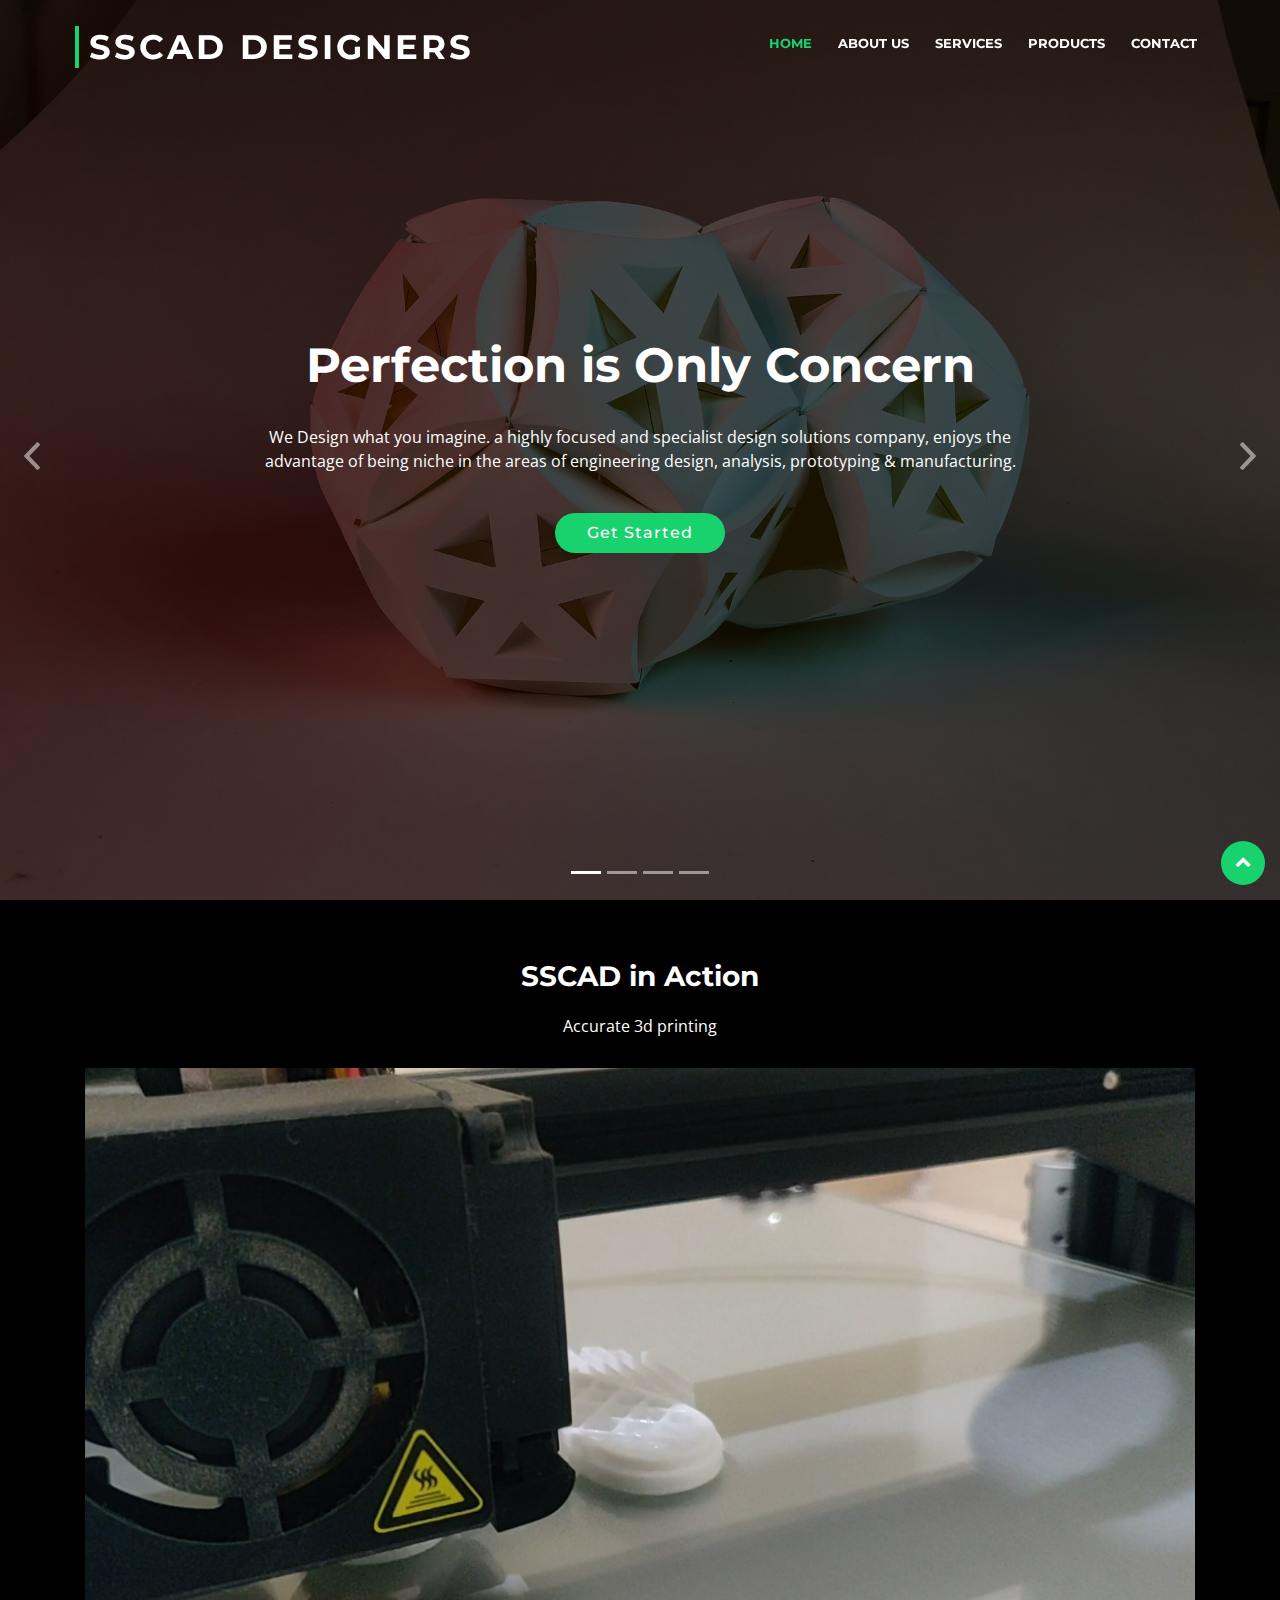
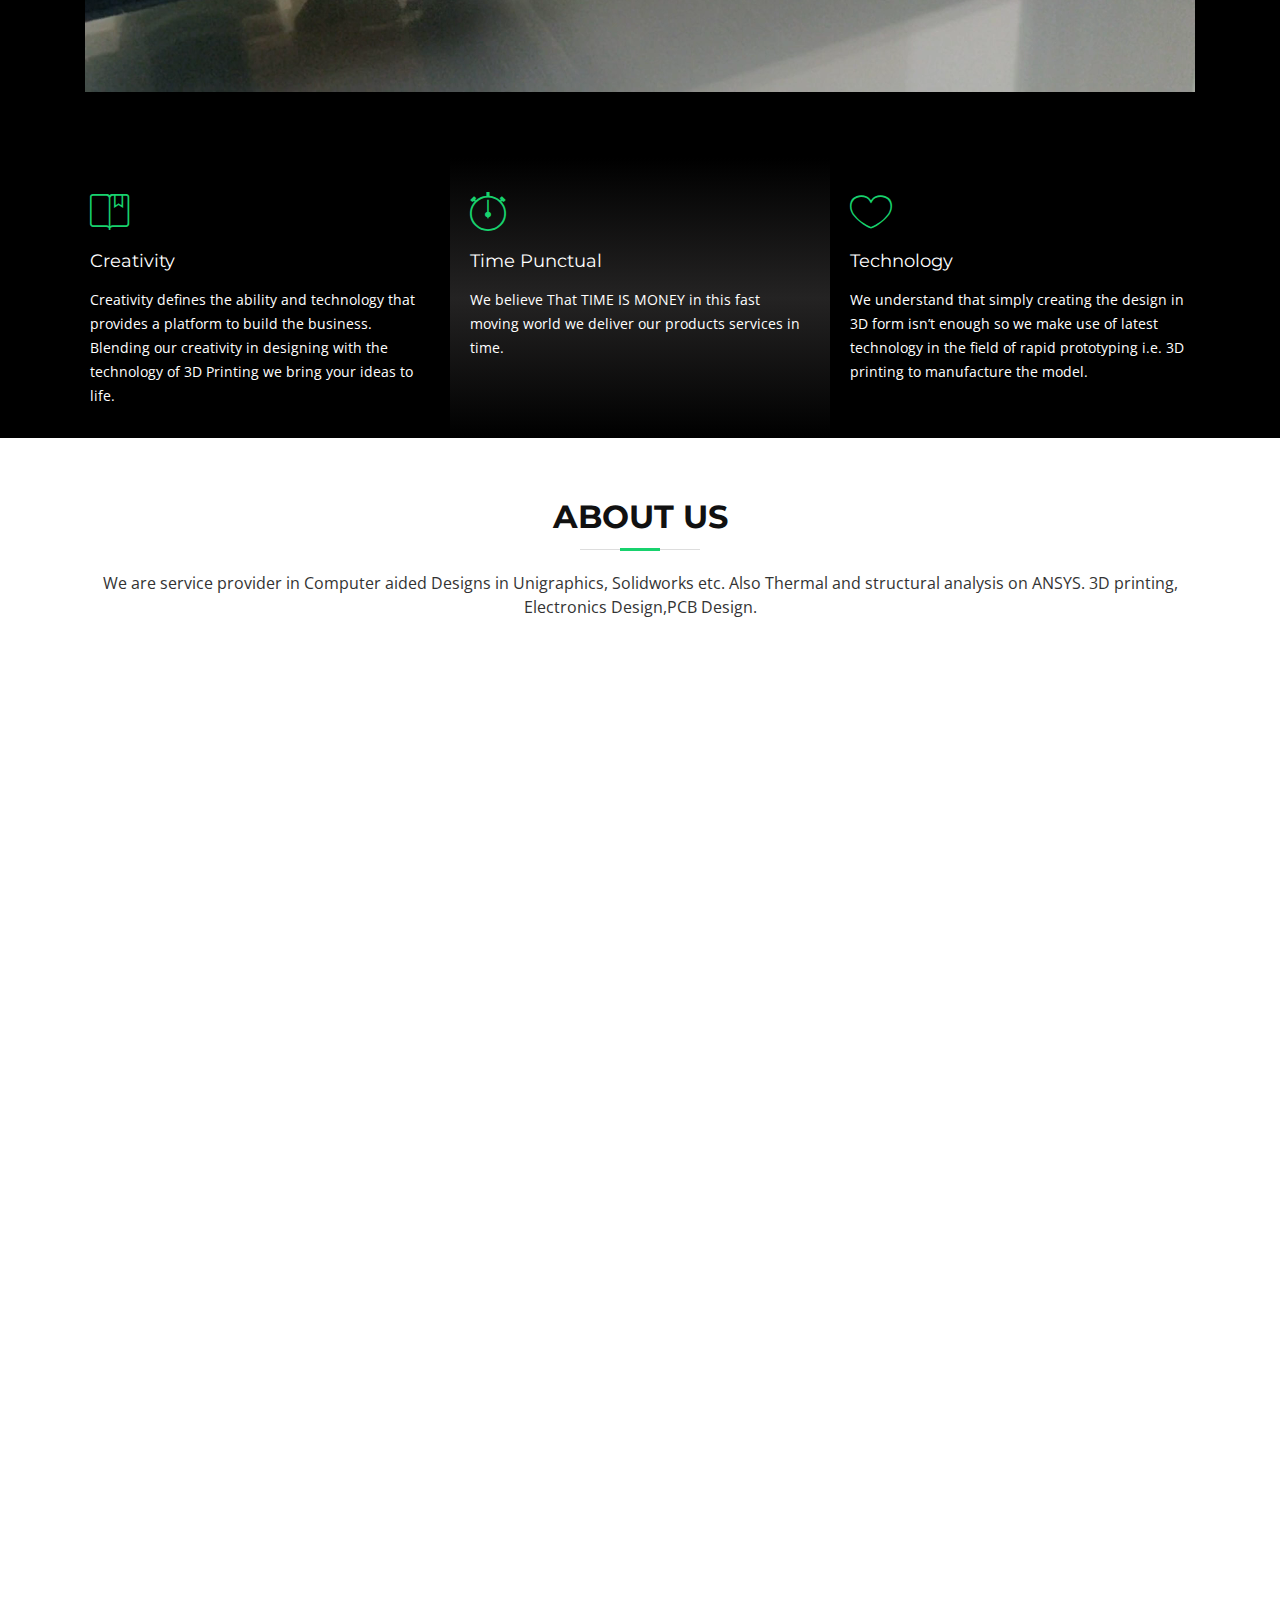
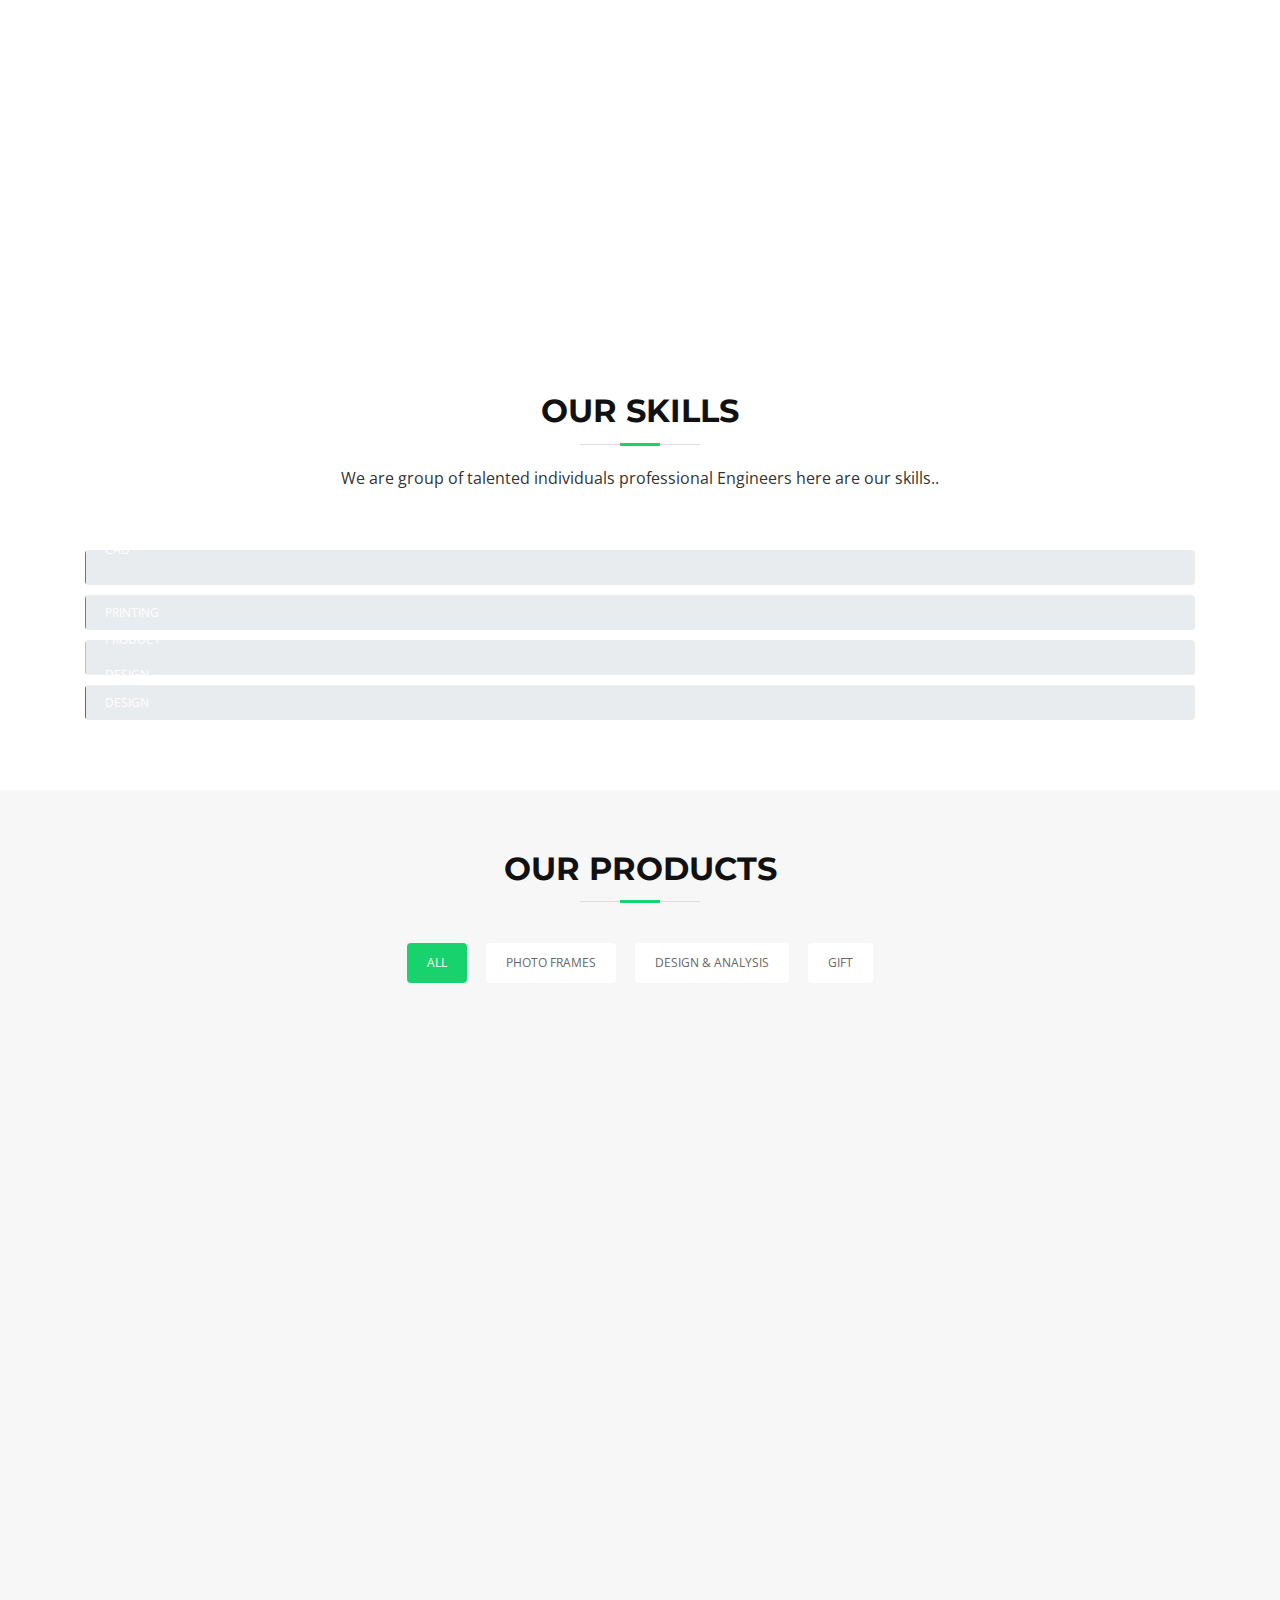
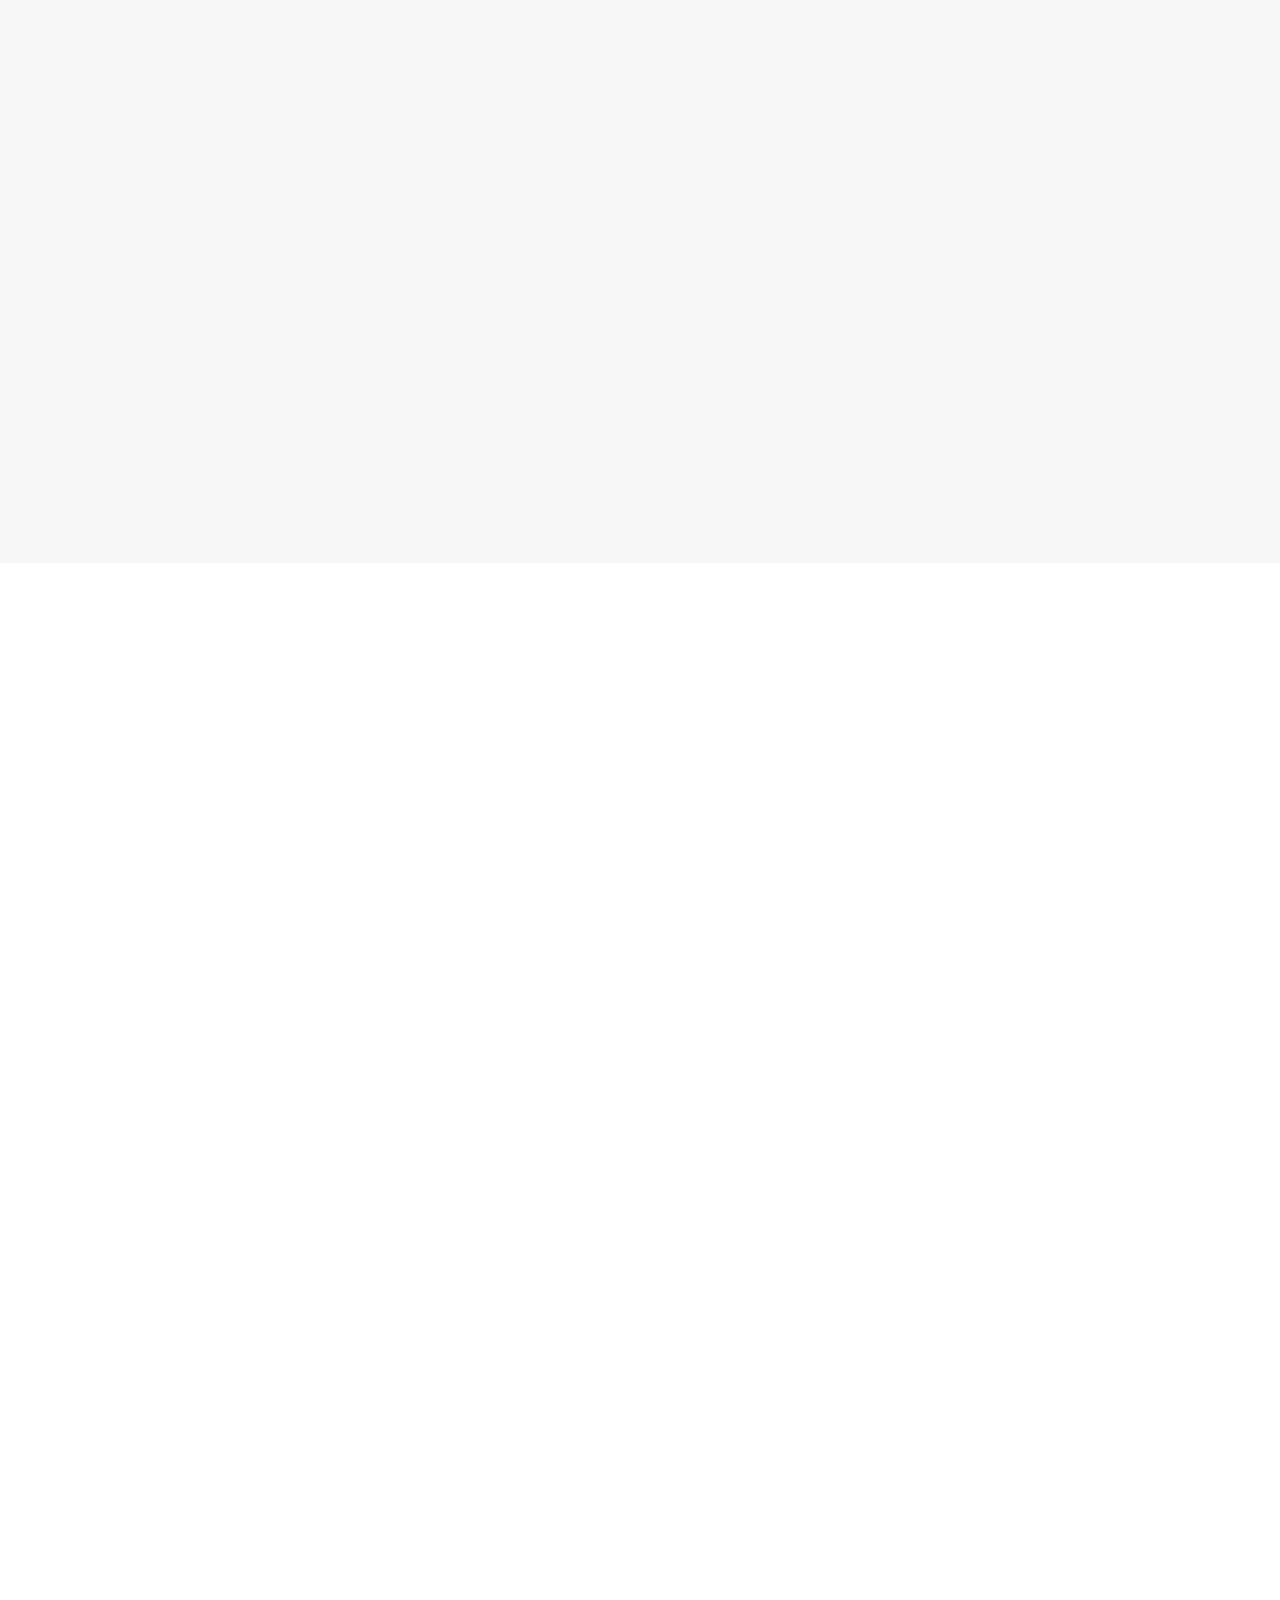
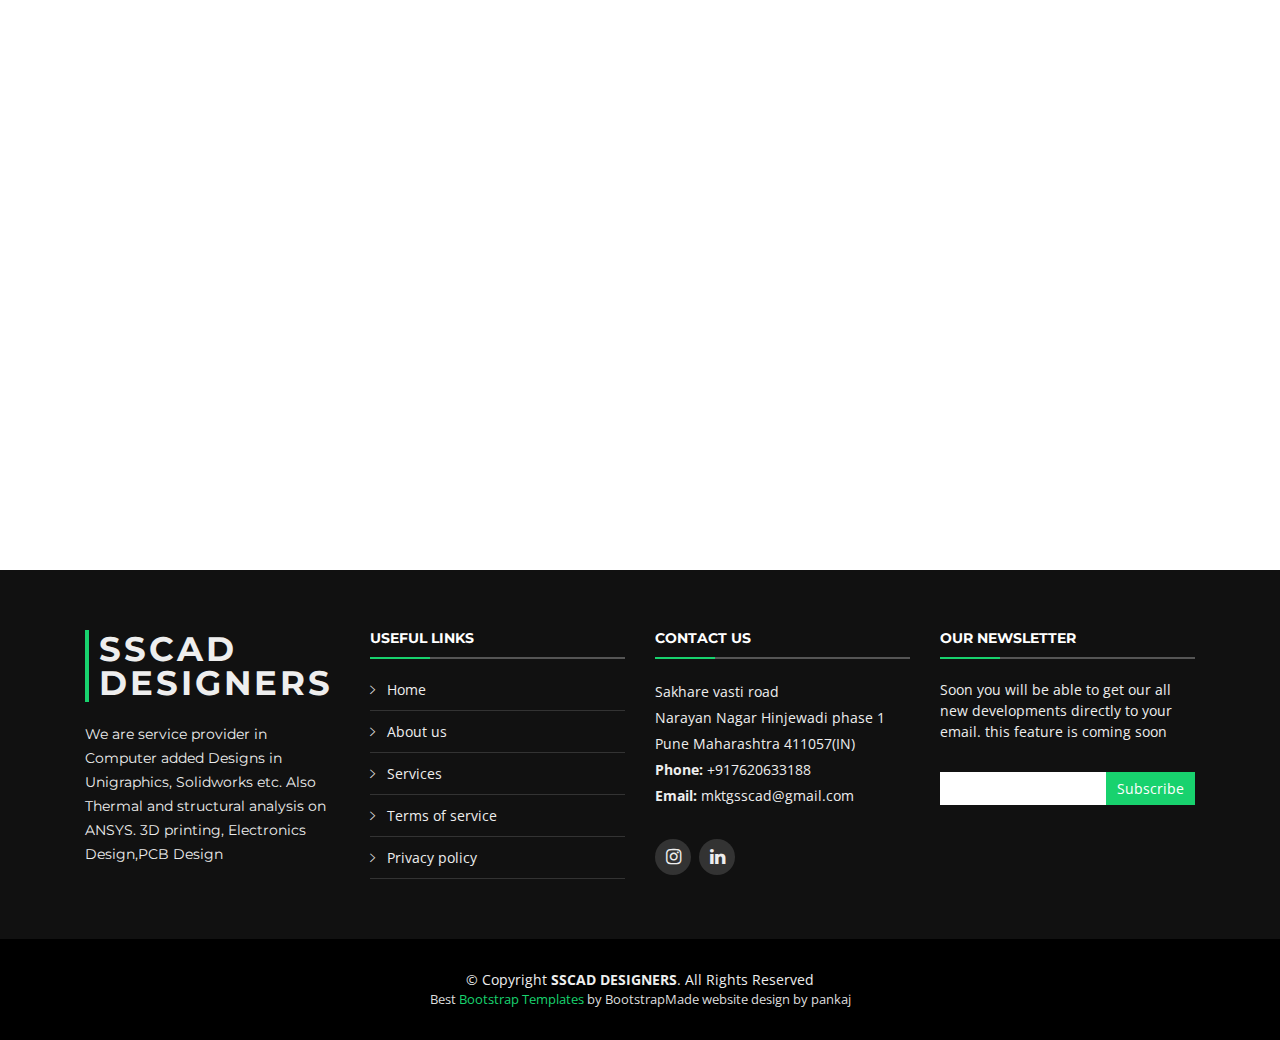
<file: index.html>
<!DOCTYPE html>
<html lang="en">
<head>
  <meta charset="utf-8">
  <title>SSCAD DESIGNER</title>
  <meta content="width=device-width, initial-scale=1.0" name="viewport">
  <meta content="" name="keywords">
  <meta content="" name="description">

  <!-- Favicons -->
  <link href="img/favicon.png" rel="icon">
  <link href="img/apple-touch-icon.png" rel="apple-touch-icon">

  <!-- Google Fonts -->
  <link href="https://fonts.googleapis.com/css?family=Open+Sans:300,300i,400,400i,700,700i|Montserrat:300,400,500,700" rel="stylesheet">

  <!-- Bootstrap CSS File -->
  <link href="lib/bootstrap/css/bootstrap.min.css" rel="stylesheet">

  <!-- Libraries CSS Files -->
  <link href="lib/font-awesome/css/font-awesome.min.css" rel="stylesheet">
  <link href="lib/animate/animate.min.css" rel="stylesheet">
  <link href="lib/ionicons/css/ionicons.min.css" rel="stylesheet">
  <link href="lib/owlcarousel/assets/owl.carousel.min.css" rel="stylesheet">
  <link href="lib/lightbox/css/lightbox.min.css" rel="stylesheet">

  <!-- Main Stylesheet File -->
  <link href="css/style.css" rel="stylesheet">

  <!-- =======================================================
    Theme Name: BizPage
    Theme URL: https://bootstrapmade.com/bizpage-bootstrap-business-template/
    Author: BootstrapMade.com
    License: https://bootstrapmade.com/license/
  ======================================================= -->
</head>

<body>

  <!--==========================
    Header
  ============================-->
  <header id="header">
    <div class="container-fluid">

      <div id="logo" class="pull-left">
        <h1><a href="#intro" class="scrollto">SSCAD DESIGNERS</a></h1>
        <!-- Uncomment below if you prefer to use an image logo -->
        <!-- <a href="#intro"><img src="img/logo.png" alt="" title="" /></a>-->
      </div>

      <nav id="nav-menu-container">
        <ul class="nav-menu">
          <li class="menu-active"><a href="#intro">Home</a></li>
          <li><a href="#about">About Us</a></li>
          <li><a href="#services">Services</a></li>
          <li><a href="#portfolio">Products</a></li>
         <!--- <li><a href="#team">Team</a></li> --->
         
          <li><a href="#contact">Contact</a></li>
        </ul>
      </nav><!-- #nav-menu-container -->
    </div>
  </header><!-- #header -->

  <!--==========================
    Intro Section
  ============================-->
  <section id="intro">
    <div class="intro-container">
      <div id="introCarousel" class="carousel  slide carousel-fade" data-ride="carousel">

        <ol class="carousel-indicators"></ol>

        <div class="carousel-inner" role="listbox">

          <div class="carousel-item active" style="background-image: url('img/intro-carousel/1.jpg');">
            <div class="carousel-container">
              <div class="carousel-content">
                <h2>Perfection is Only Concern</h2>
                <p>We Design what you imagine. a highly focused and specialist design solutions company, enjoys the advantage of being niche in the areas of engineering design, analysis, prototyping & manufacturing. </p>
                <a href="#featured-services" class="btn-get-started scrollto">Get Started</a>
              </div>
            </div>
          </div>

          <div class="carousel-item" style="background-image: url('img/intro-carousel/2.jpg');">
            <div class="carousel-container">
              <div class="carousel-content">
                <h2>3D printing</h2>
                <p>3D printing is going to catapult us into the future, but rather that it’s actually going to connect us with our heritage, and it’s going to usher in a new era of localized, distributed manufacturing that is actually based on digital fabrication.</p>
                <a href="#featured-services" class="btn-get-started scrollto">Get Started</a>
              </div>
            </div>
          </div>

          <div class="carousel-item" style="background-image: url('img/intro-carousel/3.jpg');">
            <div class="carousel-container">
              <div class="carousel-content">
                <h2>Computer aided designing</h2>
                <p>CAD the use of Computer System  (or Workstation) to aid in the creation, modification, analysis, or optimization of a design  CAD software is used to increase the productivity of the designer, improve the quality of design. We offer 3D CAD modeling as well as mechanical engineering drafting services.</p>
                <a href="#featured-services" class="btn-get-started scrollto">Get Started</a>
              </div>
            </div>
          </div>
		  
		  
		  <div class="carousel-item" style="background-image: url('img/intro-carousel/4.jpg');">
            <div class="carousel-container">
              <div class="carousel-content">
                <h2>Electronics Product Design</h2>
                <p>We provide Complete solution for your Electronic product need, Microcontroller based Embedded Electronics products.</p>
                <a href="#featured-services" class="btn-get-started scrollto">Get Started</a>
              </div>
            </div>
          </div>
         

        </div>

        <a class="carousel-control-prev" href="#introCarousel" role="button" data-slide="prev">
          <span class="carousel-control-prev-icon ion-chevron-left" aria-hidden="true"></span>
          <span class="sr-only">Previous</span>
        </a>

        <a class="carousel-control-next" href="#introCarousel" role="button" data-slide="next">
          <span class="carousel-control-next-icon ion-chevron-right" aria-hidden="true"></span>
          <span class="sr-only">Next</span>
        </a>

      </div>
    </div>
  </section><!-- #intro -->

  <main id="main">

 <!--==========================
      Call To Action Section
    ============================-->
    <section id="call-to-action" class="wow fadeIn">
      <div class="container text-center">
        <h3>SSCAD in Action</h3>
        <p>Accurate 3d printing</p>
         <video autoplay="autoplay" muted="muted" loop="loop">
    <source src="mp4/bg.mp4" type="video/mp4">
  </video>
      </div>
	  
    </section><!-- #call-to-action -->

    <!--==========================
      Featured Services Section
    ============================-->
    <section id="featured-services">
      <div class="container">
        <div class="row">

          <div class="col-lg-4 box">
            <i class="ion-ios-bookmarks-outline"></i>
            <h4 class="title"><a href="">Creativity</a></h4>
            <p class="description">Creativity defines the ability and technology that provides a platform to build the business. Blending our creativity in designing with the technology of 3D Printing we bring your ideas to life.</p>
          </div>

          <div class="col-lg-4 box box-bg">
            <i class="ion-ios-stopwatch-outline"></i>
            <h4 class="title"><a href="">Time Punctual</a></h4>
            <p class="description">We believe That TIME IS MONEY in this fast moving world we deliver our products services in time.</p>
          </div>

          <div class="col-lg-4 box">
            <i class="ion-ios-heart-outline"></i>
            <h4 class="title"><a href="">Technology</a></h4>
            <p class="description">We understand that simply creating the design in 3D form isn’t enough so we make use of latest technology in the field of rapid prototyping i.e. 3D printing to manufacture the model.</p>
          </div>

        </div>
      </div>
    </section><!-- #featured-services -->

    <!--==========================
      About Us Section
    ============================-->
    <section id="about">
      <div class="container">

        <header class="section-header">
          <h3>About Us</h3>
          <p>We are service provider in Computer aided Designs in Unigraphics, Solidworks etc. Also Thermal and structural analysis on ANSYS. 3D printing, Electronics Design,PCB Design.</p>
        </header>

        <div class="row about-cols">

          <div class="col-md-4 wow fadeInUp">
            <div class="about-col">
              <div class="img">
                <img src="img/about-mission.jpg" alt="" class="img-fluid">
                <div class="icon"><i class="ion-ios-speedometer-outline"></i></div>
              </div>
              <h2 class="title"><a href="#">Our Mission</a></h2>
              <p>
                To became a catalyst between creative minds and technology.
              </p>
            </div>
          </div>

          <div class="col-md-4 wow fadeInUp" data-wow-delay="0.1s">
            <div class="about-col">
              <div class="img">
                <img src="img/logo1.png" alt="" class="img-fluid">
                <div class="icon"><i class="ion-ios-list-outline"></i></div>
              </div>
              <h2 class="title"><a href="#">Our Plan</a></h2>
              <p>
                The Plan is to conquer the world using engineering skills and 3D printing.
              </p>
            </div>
          </div>

          <div class="col-md-4 wow fadeInUp" data-wow-delay="0.2s">
            <div class="about-col">
              <div class="img">
                <img src="img/about-vision.jpg" alt="" class="img-fluid">
                <div class="icon"><i class="ion-ios-eye-outline"></i></div>
              </div>
              <h2 class="title"><a href="#">Our Vision</a></h2>
              <p>
                The vision of sscad incorporated is world where every household, business and school in india is benifiting from the 3D printing and latest technologies.
              </p>
            </div>
          </div>

        </div>

      </div>
    </section><!-- #about -->

    <!--==========================
      Services Section
    ============================-->
    <section id="services">
      <div class="container">

        <header class="section-header wow fadeInUp">
          <h3>Services</h3>
          <p>We are one of the few who provides a complete package of engineering product & services. Some of our services include:</p>
        </header>

        <div class="row">

          <div class="col-lg-4 col-md-6 box wow bounceInUp" data-wow-duration="1.4s">
            <div class="icon"><i class="ion-ios-analytics-outline"></i></div>
            <h4 class="title"><a href="">3D Printing</a></h4>
            <p class="description">Today, 3D printing technology is benefiting many sectors like automobile, engineering, Electrical, Electronics mechanical, medicine, architecture, gaming and education among others. It has reshaped the role of manufacturing for many companies through rapid prototyping.</p>
          </div>
          <div class="col-lg-4 col-md-6 box wow bounceInUp" data-wow-duration="1.4s">
            <div class="icon"><i class="ion-ios-bookmarks-outline"></i></div>
            <h4 class="title"><a href="">CAD Design</a></h4>
            <p class="description">CAD CAM CAE - Mechanical design is extensively used in many applications, including automotive, ship building and aerospace industries, and in industrial design.</p>
          </div>
          <div class="col-lg-4 col-md-6 box wow bounceInUp" data-wow-duration="1.4s">
            <div class="icon"><i class="ion-ios-paper-outline"></i></div>
            <h4 class="title"><a href="">Electronicss Product Design</a></h4>
            <p class="description">We design, prototype and develop diverse electronic hardware in a customized and highly precise manner. We are capable of converting your ideas or transform a functional diagram to an electronic circuit or product that can help an electronic device perform its functions. With a team of proficient engineers, we build phenomenal electronic design.</p>
          </div>
          <div class="col-lg-4 col-md-6 box wow bounceInUp" data-wow-delay="0.1s" data-wow-duration="1.4s">
            <div class="icon"><i class="ion-ios-speedometer-outline"></i></div>
            <h4 class="title"><a href="">PCB Design</a></h4>
            <p class="description">PCB Designing is the one of the most important stage where the hardware designers’ circuit is transformed into a layout with the help of EDA (Electronics Design Auto machine) tools and to achieve the desired final electronic product along with various cross functional requirement.</p>
          </div>
          <div class="col-lg-4 col-md-6 box wow bounceInUp" data-wow-delay="0.1s" data-wow-duration="1.4s">
            <div class="icon"><i class="ion-ios-barcode-outline"></i></div>
            <h4 class="title"><a href="">Attractive Gifts Design</a></h4>
            <p class="description"> Finding unique gifts can be tough and frustrating, but 3D printing can help you out with that. We’ve unearthed different gifts that you can customize and personalize to wow all your loved ones this holiday season… and for any other occasions to come.</p>
          </div>
          <div class="col-lg-4 col-md-6 box wow bounceInUp" data-wow-delay="0.1s" data-wow-duration="1.4s">
            <div class="icon"><i class="ion-ios-people-outline"></i></div>
            <h4 class="title"><a href="">Academic Engineering project consultation </a></h4>
            <p class="description">We Provide Final Year academic Projects for all branches of Engineering, Diploma and M-Tech Students All the projects are developed according to IEEE Standards. We offer academic projects at various levels ranging from graduates to masters (Diploma, BE, M. Tech)</p>
          </div>

        </div>

      </div>
    </section><!-- #services -->

   
   
   
    <!--==========================
      Skills Section
    ============================-->
    <section id="skills">
      <div class="container">

        <header class="section-header">
          <h3>Our Skills</h3>
          <p>We are group of talented individuals professional Engineers here are our skills..</p>
        </header>

        <div class="skills-content">

          <div class="progress">
            <div class="progress-bar bg-success" role="progressbar" aria-valuenow="91" aria-valuemin="0" aria-valuemax="100">
              <span class="skill">CAD  <i class="val">91%</i></span>
            </div>
          </div>

          <div class="progress">
            <div class="progress-bar bg-info" role="progressbar" aria-valuenow="90" aria-valuemin="0" aria-valuemax="100">
              <span class="skill">3D printing <i class="val">90%</i></span>
            </div>
          </div>

          <div class="progress">
            <div class="progress-bar bg-warning" role="progressbar" aria-valuenow="95" aria-valuemin="0" aria-valuemax="100">
              <span class="skill">Electronics Product Design <i class="val">95%</i></span>
            </div>
          </div>

          <div class="progress">
            <div class="progress-bar bg-danger" role="progressbar" aria-valuenow="94" aria-valuemin="0" aria-valuemax="100">
              <span class="skill">PCB Design <i class="val">94%</i></span>
            </div>
          </div>

        </div>

      </div>
    </section>

   

    <!--==========================
      Portfolio Section
    ============================-->
    <section id="portfolio"  class="section-bg" >
      <div class="container">

        <header class="section-header">
          <h3 class="section-title">Our Products</h3>
        </header>

        <div class="row">
          <div class="col-lg-12">
            <ul id="portfolio-flters">
              <li data-filter="*" class="filter-active">All</li>
              <li data-filter=".filter-app">Photo Frames</li>
              <li data-filter=".filter-card">Design & Analysis</li>
              <li data-filter=".filter-web">Gift</li>
            </ul>
          </div>
        </div>

        <div class="row portfolio-container">

          <div class="col-lg-4 col-md-6 portfolio-item filter-app wow fadeInUp">
            <div class="portfolio-wrap">
              <figure>
                <img src="img/product/frame1.jpg" class="img-fluid" alt="">
                <a href="img/product/frame1.jpg" data-lightbox="portfolio" data-title="App 1" class="link-preview" title="Preview"><i class="ion ion-eye"></i></a>
                <a href="#" class="link-details" title="More Details"><i class="ion ion-android-open"></i></a>
              </figure>

              <div class="portfolio-info">
                <h4><a href="#">Photo Frame Lamp</a></h4>
                <p>Illuminating Photo frame </p>
              </div>
            </div>
          </div>

          <div class="col-lg-4 col-md-6 portfolio-item filter-web wow fadeInUp" data-wow-delay="0.1s">
            <div class="portfolio-wrap">
              <figure>
                <img src="img/product/lamp.jpg" class="img-fluid" alt="">
                <a href="img/product/lamp.jpg" class="link-preview" data-lightbox="portfolio" data-title="Web 3" title="Preview"><i class="ion ion-eye"></i></a>
                <a href="#" class="link-details" title="More Details"><i class="ion ion-android-open"></i></a>
              </figure>

              <div class="portfolio-info">
                <h4><a href="#">Gift</a></h4>
                <p>3d printed lamp</p>
              </div>
            </div>
          </div>

          <div class="col-lg-4 col-md-6 portfolio-item filter-app wow fadeInUp" data-wow-delay="0.2s">
            <div class="portfolio-wrap">
              <figure>
                <img src="img/product/maharaj.jpg" class="img-fluid" alt="">
                <a href="img/product/maharaj.jpg" class="link-preview" data-lightbox="portfolio" data-title="App 2" title="Preview"><i class="ion ion-eye"></i></a>
                <a href="#" class="link-details" title="More Details"><i class="ion ion-android-open"></i></a>
              </figure>

              <div class="portfolio-info">
                <h4><a href="#">Photo Lamp</a></h4>
                <p>Creat Photo Lamp of your idols</p>
              </div>
            </div>
          </div>

          <div class="col-lg-4 col-md-6 portfolio-item filter-card wow fadeInUp">
            <div class="portfolio-wrap">
              <figure>
                <img src="img/portfolio/card2.jpg" class="img-fluid" alt="">
                <a href="img/portfolio/card2.jpg" class="link-preview" data-lightbox="portfolio" data-title="Card 2" title="Preview"><i class="ion ion-eye"></i></a>
                <a href="#" class="link-details" title="More Details"><i class="ion ion-android-open"></i></a>
              </figure>

              <div class="portfolio-info">
                <h4><a href="#">Dual Axis Solar Tracker</a></h4>
                <p></p>
              </div>
            </div>
          </div>

          <div class="col-lg-4 col-md-6 portfolio-item filter-web wow fadeInUp" data-wow-delay="0.1s">
            <div class="portfolio-wrap">
              <figure>
                <img src="img/product/kundi.jpg" class="img-fluid" alt="">
                <a href="img/product/kundi.jpg" class="link-preview" data-lightbox="portfolio" data-title="Web 2" title="Preview"><i class="ion ion-eye"></i></a>
                <a href="#" class="link-details" title="More Details"><i class="ion ion-android-open"></i></a>
              </figure>

              <div class="portfolio-info">
                <h4><a href="#">Cute Plant pot</a></h4>
                <p></p>
              </div>
            </div>
          </div>

          <div class="col-lg-4 col-md-6 portfolio-item filter-app wow fadeInUp" data-wow-delay="0.2s">
            <div class="portfolio-wrap">
              <figure>
                <img src="img/portfolio/app3.jpg" class="img-fluid" alt="">
                <a href="img/portfolio/app3.jpg" class="link-preview" data-lightbox="portfolio" data-title="App 3" title="Preview"><i class="ion ion-eye"></i></a>
                <a href="#" class="link-details" title="More Details"><i class="ion ion-android-open"></i></a>
              </figure>

              <div class="portfolio-info">
                <h4><a href="#">AutoMobile</a></h4>
                <p>Showcase of product prototype</p>
              </div>
            </div>
          </div>

          <div class="col-lg-4 col-md-6 portfolio-item filter-card wow fadeInUp">
            <div class="portfolio-wrap">
              <figure>
                <img src="img/portfolio/card1.jpg" class="img-fluid" alt="">
                <a href="img/portfolio/card1.jpg" class="link-preview" data-lightbox="portfolio" data-title="Card 1" title="Preview"><i class="ion ion-eye"></i></a>
                <a href="#" class="link-details" title="More Details"><i class="ion ion-android-open"></i></a>
              </figure>

              <div class="portfolio-info">
                <h4><a href="#">Disc Brake</a></h4>
                <p></p>
              </div>
            </div>
          </div>

          <div class="col-lg-4 col-md-6 portfolio-item filter-card wow fadeInUp" data-wow-delay="0.1s">
            <div class="portfolio-wrap">
              <figure>
                <img src="img/portfolio/card3.jpg" class="img-fluid" alt="">
                <a href="img/portfolio/card3.jpg" class="link-preview" data-lightbox="portfolio" data-title="Card 3" title="Preview"><i class="ion ion-eye"></i></a>
                <a href="#" class="link-details" title="More Details"><i class="ion ion-android-open"></i></a>
              </figure>

              <div class="portfolio-info">
                <h4><a href="#">Suspension</a></h4>
                <p></p>
              </div>
            </div>
          </div>

          <div class="col-lg-4 col-md-6 portfolio-item filter-web wow fadeInUp" data-wow-delay="0.2s">
            <div class="portfolio-wrap">
              <figure>
                <img src="img/product/bappa.jpg" class="img-fluid" alt="">
                <a href="img/product/bappa.jpg" class="link-preview" data-lightbox="portfolio" data-title="Web 1" title="Preview"><i class="ion ion-eye"></i></a>
                <a href="#" class="link-details" title="More Details"><i class="ion ion-android-open"></i></a>
              </figure>

              <div class="portfolio-info">
                <h4><a href="#">3D sculpture</a></h4>
                <p>Decoration for Cafe & Restaurant </p>
              </div>
            </div>
          </div>

        </div>

      </div>
  
  </section><!-- #portfolio -->
  
  
  
 <section id="call-to-action" class="wow fadeIn">
<div class="slideshow-container">

<div class="mySlides fade">
  <div class="numbertext">1 / 5</div>
  <img src="img/product/bappa.jpg" style="width:100%;height:600px;">
  <div class="text">Idols </div>
</div>

<div class="mySlides fade">
  <div class="numbertext">2 / 5</div>
  <img src="img/product/frame1.jpg" style="width:100%;height:600px;">
  <div class="text">Frame</div>
</div>

<div class="mySlides fade">
  <div class="numbertext">3 / 5</div>
  <img src="img/product/maharaj.jpg" style="width:100%;height:600px;">
  <div class="text">Light Frame</div>
</div>

<div class="mySlides fade">
  <div class="numbertext">4 / 5</div>
  <img src="img/product/lamp.jpg" style="width:100%;height:600px;">
  <div class="text">Lampe</div>
</div>

<div class="mySlides fade">
  <div class="numbertext">5 / 5</div>
  <img src="img/product/kundi.jpg" style="width:100%;height:600px;">
  <div class="text">Plant Pot</div>
</div>

</div>
<br>


<div style="text-align:center">
  <span class="dot"></span> 
  <span class="dot"></span> 
  <span class="dot"></span> 
</div>

<script>
var slideIndex = 0;
showSlides();

function showSlides() {
  var i;
  var slides = document.getElementsByClassName("mySlides");
  var dots = document.getElementsByClassName("dot");
  for (i = 0; i < slides.length; i++) {
    slides[i].style.display = "none";  
  }
  slideIndex++;
  if (slideIndex > slides.length) {slideIndex = 1}    
  for (i = 0; i < dots.length; i++) {
    dots[i].className = dots[i].className.replace(" active", "");
  }
  slides[slideIndex-1].style.display = "block";  
  dots[slideIndex-1].className += " active";
  setTimeout(showSlides, 7000); // Change image every 2 seconds
}
</script>

  </section><!-- #call-to-action --> 
  
	
    <!--==========================
      Contact Section
    ============================-->
    <section id="contact" class="section-bg wow fadeInUp">
      <div class="container">

        <div class="section-header">
          <h3>Contact Us</h3>
          <p>Feel Free to contact Us for your any requirements </p>
        </div>

        <div class="row contact-info">

          <div class="col-md-4">
            <div class="contact-address">
              <i class="ion-ios-location-outline"></i>
              <h3>Address</h3>
              <address> Sakhare vasti road Narayan Nagar Hinjewadi phase 1 Pune Maharashtra 411057</address>
            </div>
          </div>

          <div class="col-md-4">
            <div class="contact-phone">
              <i class="ion-ios-telephone-outline"></i>
              <h3>Phone Number</h3>
              <p><a href="tel:+917620633188">+917620633188</a></p>
            </div>
          </div>

          <div class="col-md-4">
            <div class="contact-email">
              <i class="ion-ios-email-outline"></i>
              <h3>Email</h3>
              <p><a href="mailto:mktgsscad@gmail.com">mktgsscad@gmail.com</a></p>
            </div>
          </div>

        </div>

        <div class="form">
          <div id="sendmessage">Your message has been sent. Thank you!</div>
          <div id="errormessage"></div>
          <form action="" method="post" role="form" class="contactForm">
            <div class="form-row">
              <div class="form-group col-md-6">
                <input type="text" name="name" class="form-control" id="name" placeholder="Your Name" data-rule="minlen:4" data-msg="Please enter at least 4 chars" />
                <div class="validation"></div>
              </div>
              <div class="form-group col-md-6">
                <input type="email" class="form-control" name="email" id="email" placeholder="Your Email" data-rule="email" data-msg="Please enter a valid email" />
                <div class="validation"></div>
              </div>
            </div>
            <div class="form-group">
              <input type="text" class="form-control" name="subject" id="subject" placeholder="Subject" data-rule="minlen:4" data-msg="Please enter at least 8 chars of subject" />
              <div class="validation"></div>
            </div>
            <div class="form-group">
              <textarea class="form-control" name="message" rows="5" data-rule="required" data-msg="Please write something for us" placeholder="Message"></textarea>
              <div class="validation"></div>
            </div>
            <div class="text-center"><button type="submit">Send Message</button></div>
          </form>
        </div>

      </div>
    </section><!-- #contact -->

  </main>

  <!--==========================
    Footer
  ============================-->
  <footer id="footer">
    <div class="footer-top">
      <div class="container">
        <div class="row">

          <div class="col-lg-3 col-md-6 footer-info">
            <h3>SSCAD DESIGNERS</h3>
            <p>We are service provider in Computer added Designs in Unigraphics, Solidworks etc. Also Thermal and structural analysis on ANSYS. 3D printing, Electronics Design,PCB Design</p>
          </div>

          <div class="col-lg-3 col-md-6 footer-links">
            <h4>Useful Links</h4>
            <ul>
              <li><i class="ion-ios-arrow-right"></i> <a href="#">Home</a></li>
              <li><i class="ion-ios-arrow-right"></i> <a href="#">About us</a></li>
              <li><i class="ion-ios-arrow-right"></i> <a href="#">Services</a></li>
              <li><i class="ion-ios-arrow-right"></i> <a href="#">Terms of service</a></li>
              <li><i class="ion-ios-arrow-right"></i> <a href="#">Privacy policy</a></li>
            </ul>
          </div>

          <div class="col-lg-3 col-md-6 footer-contact">
            <h4>Contact Us</h4>
            <p>
              Sakhare vasti road  <br>
             Narayan Nagar Hinjewadi phase 1<br>
             Pune Maharashtra 411057(IN) <br>
              <strong>Phone:</strong> +917620633188<br>
              <strong>Email:</strong> mktgsscad@gmail.com<br>
            </p>

            <div class="social-links">
             
              <a href="https://www.instagram.com/sscaddesigners/" class="instagram"><i class="fa fa-instagram"></i></a>
              <a href="https://www.linkedin.com/company/sscaddesigns" class="linkedin"><i class="fa fa-linkedin"></i></a>
            </div>

          </div>

          <div class="col-lg-3 col-md-6 footer-newsletter">
            <h4>Our Newsletter</h4>
            <p>Soon you will be able to get our all new developments directly to your email. this feature is coming soon</p>
            <form action="" method="post">
              <input type="email" name="email"><input type="submit"  value="Subscribe">
            </form>
          </div>

        </div>
      </div>
    </div>

    <div class="container">
      <div class="copyright">
        &copy; Copyright <strong>SSCAD DESIGNERS</strong>. All Rights Reserved
      </div>
      <div class="credits">
        <!--
          All the links in the footer should remain intact.
          You can delete the links only if you purchased the pro version.
          Licensing information: https://bootstrapmade.com/license/
          Purchase the pro version with working PHP/AJAX contact form: https://bootstrapmade.com/buy/?theme=BizPage
        -->
        Best <a href="https://bootstrapmade.com/">Bootstrap Templates</a> by BootstrapMade website design by pankaj
      </div>
    </div>
  </footer><!-- #footer -->

  <a href="#" class="back-to-top"><i class="fa fa-chevron-up"></i></a>

  <!-- JavaScript Libraries -->
  <script src="lib/jquery/jquery.min.js"></script>
  <script src="lib/jquery/jquery-migrate.min.js"></script>
  <script src="lib/bootstrap/js/bootstrap.bundle.min.js"></script>
  <script src="lib/easing/easing.min.js"></script>
  <script src="lib/superfish/hoverIntent.js"></script>
  <script src="lib/superfish/superfish.min.js"></script>
  <script src="lib/wow/wow.min.js"></script>
  <script src="lib/waypoints/waypoints.min.js"></script>
  <script src="lib/counterup/counterup.min.js"></script>
  <script src="lib/owlcarousel/owl.carousel.min.js"></script>
  <script src="lib/isotope/isotope.pkgd.min.js"></script>
  <script src="lib/lightbox/js/lightbox.min.js"></script>
  <script src="lib/touchSwipe/jquery.touchSwipe.min.js"></script>
  <!-- Contact Form JavaScript File -->
  <script src="contactform/contactform.js"></script>

  <!-- Template Main Javascript File -->
  <script src="js/main.js"></script>

</body>
</html>
</file>
<file: css/style.css>
/*
  Theme Name: BizPage
  Theme URL: https://bootstrapmade.com/bizpage-bootstrap-business-template/
  Author: BootstrapMade.com
  License: https://bootstrapmade.com/license/
*/
/*--------------------------------------------------------------
# General
--------------------------------------------------------------*/
body {
  background: #fff;
  color: #666666;
  font-family: "Open Sans", sans-serif;
}

a {
  color: #18d26e;
  transition: 0.5s;
}

a:hover, a:active, a:focus {
  color: #18d36e;
  outline: none;
  text-decoration: none;
}

p {
  padding: 0;
  margin: 0 0 30px 0;
}

h1, h2, h3, h4, h5, h6 {
  font-family: "Montserrat", sans-serif;
  font-weight: 400;
  margin: 0 0 20px 0;
  padding: 0;
}

/* Back to top button */
.back-to-top {
  position: fixed;
  display: none;
  background: #18d26e;
  color: #fff;
  display: inline-block;
  width: 44px;
  height: 44px;
  text-align: center;
  line-height: 1;
  font-size: 16px;
  border-radius: 50%;
  right: 15px;
  bottom: 15px;
  transition: background 0.5s;
  z-index: 11;
}

.back-to-top i {
  padding-top: 12px;
  color: #fff;
}

@media (max-width: 768px) {
  .back-to-top {
    bottom: 15px;
  }
}

/*--------------------------------------------------------------
# Header
--------------------------------------------------------------*/
#header {
  padding: 30px 0;
  height: 92px;
  position: fixed;
  left: 0;
  top: 0;
  right: 0;
  transition: all 0.5s;
  z-index: 997;
}

#header.header-scrolled {
  background: rgba(0, 0, 0, 0.9);
  padding: 20px 0;
  height: 72px;
  transition: all 0.5s;
}

#header #logo {
  float: left;
}

@media (min-width: 1024px) {
  #header #logo {
    padding-left: 60px;
  }
}

#header #logo h1 {
  font-size: 34px;
  margin: 0;
  padding: 0;
  line-height: 1;
  font-family: "Montserrat", sans-serif;
  font-weight: 700;
  letter-spacing: 3px;
}

#header #logo h1 a, #header #logo h1 a:hover {
  color: #fff;
  padding-left: 10px;
  border-left: 4px solid #18d26e;
}

#header #logo img {
  padding: 0;
  margin: 0;
}

@media (max-width: 768px) {
  #header #logo h1 {
    font-size: 28px;
  }
  #header #logo img {
    max-height: 40px;
  }
}



/*--------------------------------------------------------------
# Intro Section
--------------------------------------------------------------*/
#intro {
  display: table;
  width: 100%;
  height: 100vh;
  background: #000;
}

#intro .carousel-item {
  width: 100%;
  height: 100vh;
  background-size: cover;
  background-position: center;
  background-repeat: no-repeat;
}

#intro .carousel-item::before {
  content: '';
  background-color: rgba(0, 0, 0, 0.7);
  position: absolute;
  height: 100%;
  width: 100%;
  top: 0;
  right: 0;
  left: 0;
  bottom: 0;
}

#intro .carousel-container {
  display: flex;
  justify-content: center;
  align-items: center;
  position: absolute;
  bottom: 0;
  top: 0;
  left: 0;
  right: 0;
}

#intro .carousel-content {
  text-align: center;
}

#intro h2 {
  color: #fff;
  margin-bottom: 30px;
  font-size: 48px;
  font-weight: 700;
}

@media (max-width: 768px) {
  #intro h2 {
    font-size: 28px;
  }
}

#intro p {
  width: 80%;
  margin: 0 auto 30px auto;
  color: #fff;
}

@media (min-width: 1024px) {
  #intro p {
    width: 60%;
  }
}

#intro .carousel-fade .carousel-inner .carousel-item {
  -webkit-transition-property: opacity;
  transition-property: opacity;
}

#intro .carousel-fade .carousel-inner .carousel-item,
#intro .carousel-fade .carousel-inner .active.carousel-item-left,
#intro .carousel-fade .carousel-inner .active.carousel-item-right {
  opacity: 0;
}

#intro .carousel-fade .carousel-inner .active,
#intro .carousel-fade .carousel-inner .carousel-item-next.carousel-item-left,
#intro .carousel-fade .carousel-inner .carousel-item-prev.carousel-item-right {
  opacity: 1;
  transition: 0.5s;
}

#intro .carousel-fade .carousel-inner .carousel-item-next,
#intro .carousel-fade .carousel-inner .carousel-item-prev,
#intro .carousel-fade .carousel-inner .active.carousel-item-left,
#intro .carousel-fade .carousel-inner .active.carousel-item-right {
  left: 0;
  -webkit-transform: translate3d(0, 0, 0);
  transform: translate3d(0, 0, 0);
}

#intro .carousel-control-prev, #intro .carousel-control-next {
  width: 10%;
}

@media (min-width: 1024px) {
  #intro .carousel-control-prev, #intro .carousel-control-next {
    width: 5%;
  }
}

#intro .carousel-control-next-icon, #intro .carousel-control-prev-icon {
  background: none;
  font-size: 32px;
  line-height: 1;
}

#intro .carousel-indicators li {
  cursor: pointer;
}

#intro .btn-get-started {
  font-family: "Montserrat", sans-serif;
  font-weight: 500;
  font-size: 16px;
  letter-spacing: 1px;
  display: inline-block;
  padding: 8px 32px;
  border-radius: 50px;
  transition: 0.5s;
  margin: 10px;
  color: #fff;
  background: #18d26e;
}

#intro .btn-get-started:hover {
  background: #fff;
  color: #18d26e;
}

/*--------------------------------------------------------------
# Navigation Menu
--------------------------------------------------------------*/
/* Nav Menu Essentials */
.nav-menu, .nav-menu * {
  margin: 0;
  padding: 0;
  list-style: none;
}

.nav-menu ul {
  position: absolute;
  display: none;
  top: 100%;
  left: 0;
  z-index: 99;
}

.nav-menu li {
  position: relative;
  white-space: nowrap;
}

.nav-menu > li {
  float: left;
}

.nav-menu li:hover > ul,
.nav-menu li.sfHover > ul {
  display: block;
}

.nav-menu ul ul {
  top: 0;
  left: 100%;
}

.nav-menu ul li {
  min-width: 180px;
}

/* Nav Menu Arrows */
.sf-arrows .sf-with-ul {
  padding-right: 30px;
}

.sf-arrows .sf-with-ul:after {
  content: "\f107";
  position: absolute;
  right: 15px;
  font-family: FontAwesome;
  font-style: normal;
  font-weight: normal;
}

.sf-arrows ul .sf-with-ul:after {
  content: "\f105";
}

/* Nav Meu Container */
#nav-menu-container {
  float: right;
  margin: 0;
}

@media (min-width: 1024px) {
  #nav-menu-container {
    padding-right: 60px;
  }
}

@media (max-width: 768px) {
  #nav-menu-container {
    display: none;
  }
}

/* Nav Meu Styling */
.nav-menu a {
  padding: 0 8px 10px 8px;
  text-decoration: none;
  display: inline-block;
  color: #fff;
  font-family: "Montserrat", sans-serif;
  font-weight: 700;
  font-size: 13px;
  text-transform: uppercase;
  outline: none;
}

.nav-menu li:hover > a, .nav-menu > .menu-active > a {
  color: #18d26e;
}

.nav-menu > li {
  margin-left: 10px;
}

.nav-menu ul {
  margin: 4px 0 0 0;
  padding: 10px;
  box-shadow: 0px 0px 30px rgba(127, 137, 161, 0.25);
  background: #fff;
}

.nav-menu ul li {
  transition: 0.3s;
}

.nav-menu ul li a {
  padding: 10px;
  color: #333;
  transition: 0.3s;
  display: block;
  font-size: 13px;
  text-transform: none;
}

.nav-menu ul li:hover > a {
  color: #18d26e;
}

.nav-menu ul ul {
  margin: 0;
}

/* Mobile Nav Toggle */
#mobile-nav-toggle {
  position: fixed;
  right: 0;
  top: 0;
  z-index: 999;
  margin: 20px 20px 0 0;
  border: 0;
  background: none;
  font-size: 24px;
  display: none;
  transition: all 0.4s;
  outline: none;
  cursor: pointer;
}

#mobile-nav-toggle i {
  color: #fff;
}

@media (max-width: 768px) {
  #mobile-nav-toggle {
    display: inline;
  }
}

/* Mobile Nav Styling */
#mobile-nav {
  position: fixed;
  top: 0;
  padding-top: 18px;
  bottom: 0;
  z-index: 998;
  background: rgba(0, 0, 0, 0.8);
  left: -260px;
  width: 260px;
  overflow-y: auto;
  transition: 0.4s;
}

#mobile-nav ul {
  padding: 0;
  margin: 0;
  list-style: none;
}

#mobile-nav ul li {
  position: relative;
}

#mobile-nav ul li a {
  color: #fff;
  font-size: 13px;
  text-transform: uppercase;
  overflow: hidden;
  padding: 10px 22px 10px 15px;
  position: relative;
  text-decoration: none;
  width: 100%;
  display: block;
  outline: none;
  font-weight: 700;
  font-family: "Montserrat", sans-serif;
}

#mobile-nav ul li a:hover {
  color: #fff;
}

#mobile-nav ul li li {
  padding-left: 30px;
}

#mobile-nav ul .menu-has-children i {
  position: absolute;
  right: 0;
  z-index: 99;
  padding: 15px;
  cursor: pointer;
  color: #fff;
}

#mobile-nav ul .menu-has-children i.fa-chevron-up {
  color: #18d26e;
}

#mobile-nav ul .menu-has-children li a {
  text-transform: none;
}

#mobile-nav ul .menu-item-active {
  color: #18d26e;
}

#mobile-body-overly {
  width: 100%;
  height: 100%;
  z-index: 997;
  top: 0;
  left: 0;
  position: fixed;
  background: rgba(0, 0, 0, 0.7);
  display: none;
}

/* Mobile Nav body classes */
body.mobile-nav-active {
  overflow: hidden;
}

body.mobile-nav-active #mobile-nav {
  left: 0;
}

body.mobile-nav-active #mobile-nav-toggle {
  color: #fff;
}

/*--------------------------------------------------------------
# Sections
--------------------------------------------------------------*/
/* Sections Header
--------------------------------*/
.section-header h3 {
  font-size: 32px;
  color: #111;
  text-transform: uppercase;
  text-align: center;
  font-weight: 700;
  position: relative;
  padding-bottom: 15px;
}

.section-header h3::before {
  content: '';
  position: absolute;
  display: block;
  width: 120px;
  height: 1px;
  background: #ddd;
  bottom: 1px;
  left: calc(50% - 60px);
}

.section-header h3::after {
  content: '';
  position: absolute;
  display: block;
  width: 40px;
  height: 3px;
  background: #18d26e;
  bottom: 0;
  left: calc(50% - 20px);
}

.section-header p {
  text-align: center;
  padding-bottom: 30px;
  color: #333;
}

/* Section with background
--------------------------------*/
.section-bg {
  background: #f7f7f7;
}

/* Featured Services Section
--------------------------------*/
#featured-services {
  background: #000;
}

#featured-services .box {
  padding: 30px 20px;
}

#featured-services .box-bg {
  background-image: linear-gradient(0deg, #000000 0%, #242323 50%, #000000 100%);
}

#featured-services i {
  color: #18d26e;
  font-size: 48px;
  display: inline-block;
  line-height: 1;
}

#featured-services h4 {
  font-weight: 400;
  margin: 15px 0;
  font-size: 18px;
}

#featured-services h4 a {
  color: #fff;
}

#featured-services h4 a:hover {
  color: #18d26e;
}

#featured-services p {
  font-size: 14px;
  line-height: 24px;
  color: #fff;
  margin-bottom: 0;
}

/* About Us Section
--------------------------------*/
#about {
  background: url("../img/about-bg.jpg") center top no-repeat fixed;
  background-size: cover;
  padding: 60px 0 40px 0;
  position: relative;
}

#about::before {
  content: '';
  position: absolute;
  left: 0;
  right: 0;
  top: 0;
  bottom: 0;
  background: rgba(255, 255, 255, 0.92);
  z-index: 9;
}

#about .container {
  position: relative;
  z-index: 10;
}

#about .about-col {
  background: #fff;
  border-radius: 0 0 4px 4px;
  box-shadow: 0px 2px 12px rgba(0, 0, 0, 0.08);
  margin-bottom: 20px;
}

#about .about-col .img {
  position: relative;
}

#about .about-col .img img {
  border-radius: 4px 4px 0 0;
}

#about .about-col .icon {
  width: 64px;
  height: 64px;
  padding-top: 8px;
  text-align: center;
  position: absolute;
  background-color: #18d26e;
  border-radius: 50%;
  text-align: center;
  border: 4px solid #fff;
  left: calc( 50% - 32px);
  bottom: -30px;
  transition: 0.3s;
}

#about .about-col i {
  font-size: 36px;
  line-height: 1;
  color: #fff;
  transition: 0.3s;
}

#about .about-col:hover .icon {
  background-color: #fff;
}

#about .about-col:hover i {
  color: #18d26e;
}

#about .about-col h2 {
  color: #000;
  text-align: center;
  font-weight: 700;
  font-size: 20px;
  padding: 0;
  margin: 40px 0 12px 0;
}

#about .about-col h2 a {
  color: #000;
}

#about .about-col h2 a:hover {
  color: #18d26e;
}

#about .about-col p {
  font-size: 14px;
  line-height: 24px;
  color: #333;
  margin-bottom: 0;
  padding: 0 20px 20px 20px;
}

/* Services Section
--------------------------------*/
#services {
  background: #fff;
  background-size: cover;
  padding: 60px 0 40px 0;
}

#services .box {
  margin-bottom: 30px;
}

#services .icon {
  float: left;
}

#services .icon i {
  color: #18d26e;
  font-size: 36px;
  line-height: 1;
  transition: 0.5s;
}

#services .title {
  margin-left: 60px;
  font-weight: 700;
  margin-bottom: 15px;
  font-size: 18px;
}

#services .title a {
  color: #111;
}

#services .box:hover .title a {
  color: #18d26e;
}

#services .description {
  font-size: 14px;
  margin-left: 60px;
  line-height: 24px;
  margin-bottom: 0;
}

/* Call To Action Section
--------------------------------*/
#call-to-action {
  background: #000 fixed center center;
  background-size: cover;
  padding: 60px 0;
}

#call-to-action h3 {
  color: #fff;
  font-size: 28px;
  font-weight: 700;
}

#call-to-action p {
  color: #fff;
}

#call-to-action .cta-btn {
  font-family: "Montserrat", sans-serif;
  text-transform: uppercase;
  font-weight: 500;
  font-size: 16px;
  letter-spacing: 1px;
  display: inline-block;
  padding: 8px 28px;
  border-radius: 25px;
  transition: 0.5s;
  margin-top: 10px;
  border: 2px solid #fff;
  color: #fff;
}

#call-to-action .cta-btn:hover {
  background: #18d26e;
  border: 2px solid #18d26e;
}
video {
  position: static;
  margin: 0 auto;
  top: 0;
    bottom: 0;
    right: 0;
    left: -5;
  min-width: 50%;
  min-height: 50%;
  width: 100%;
  height: 70%;
 
  z-index: 0;
}

@media (min-device-width: 900px) {
  #video {
    width:1280px;
    height:720px;
  }
}

/* Call To Action Section
--------------------------------*/
#skills {
  padding: 60px 0;
}

#skills .progress {
  height: 35px;
  margin-bottom: 10px;
}

#skills .progress .skill {
  font-family: "Open Sans", sans-serif;
  line-height: 35px;
  padding: 0;
  margin: 0 0 0 20px;
  text-transform: uppercase;
}

#skills .progress .skill .val {
  float: right;
  font-style: normal;
  margin: 0 20px 0 0;
}

#skills .progress-bar {
  width: 1px;
  text-align: left;
  transition: .9s;
}

/* Facts Section
--------------------------------*/
#facts {
  background: url("../img/facts-bg.jpg") center top no-repeat fixed;
  background-size: cover;
  padding: 60px 0 0 0;
  position: relative;
}

#facts::before {
  content: '';
  position: absolute;
  left: 0;
  right: 0;
  top: 0;
  bottom: 0;
  background: rgba(255, 255, 255, 0.88);
  z-index: 9;
}

#facts .container {
  position: relative;
  z-index: 10;
}

#facts .counters span {
  font-family: "Montserrat", sans-serif;
  font-weight: bold;
  font-size: 48px;
  display: block;
  color: #18d26e;
}

#facts .counters p {
  padding: 0;
  margin: 0 0 20px 0;
  font-family: "Montserrat", sans-serif;
  font-size: 14px;
  color: #111;
}

#facts .facts-img {
  text-align: center;
  padding-top: 30px;
}

/* Portfolio Section
--------------------------------*/
#portfolio {
  padding: 60px 0;
}

#portfolio #portfolio-flters {
  padding: 0;
  margin: 5px 0 35px 0;
  list-style: none;
  text-align: center;
}

#portfolio #portfolio-flters li {
  cursor: pointer;
  margin: 15px 15px 15px 0;
  display: inline-block;
  padding: 10px 20px;
  font-size: 12px;
  line-height: 20px;
  color: #666666;
  border-radius: 4px;
  text-transform: uppercase;
  background: #fff;
  margin-bottom: 5px;
  transition: all 0.3s ease-in-out;
}

#portfolio #portfolio-flters li:hover, #portfolio #portfolio-flters li.filter-active {
  background: #18d26e;
  color: #fff;
}

#portfolio #portfolio-flters li:last-child {
  margin-right: 0;
}

#portfolio .portfolio-wrap {
  box-shadow: 0px 2px 12px rgba(0, 0, 0, 0.08);
  transition: 0.3s;
}

#portfolio .portfolio-wrap:hover {
  box-shadow: 0px 4px 14px rgba(0, 0, 0, 0.16);
}

#portfolio .portfolio-item {
  position: relative;
  height: 360px;
  overflow: hidden;
}

#portfolio .portfolio-item figure {
  background: #000;
  overflow: hidden;
  height: 240px;
  position: relative;
  border-radius: 4px 4px 0 0;
  margin: 0;
}

#portfolio .portfolio-item figure:hover img {
  opacity: 0.4;
  transition: 0.3s;
}

#portfolio .portfolio-item figure .link-preview, #portfolio .portfolio-item figure .link-details {
  position: absolute;
  display: inline-block;
  visibility: hidden;
  line-height: 1;
  text-align: center;
  width: 36px;
  height: 36px;
  background: #fff;
  border-radius: 50%;
  transition: 0.2s;
}

#portfolio .portfolio-item figure .link-preview i, #portfolio .portfolio-item figure .link-details i {
  padding-top: 6px;
  font-size: 22px;
  color: #333;
}

#portfolio .portfolio-item figure .link-preview:hover, #portfolio .portfolio-item figure .link-details:hover {
  background: #18d26e;
}

#portfolio .portfolio-item figure .link-preview:hover i, #portfolio .portfolio-item figure .link-details:hover i {
  color: #fff;
}

#portfolio .portfolio-item figure .link-preview {
  left: calc(50% - 38px);
  top: calc(50% - 18px);
}

#portfolio .portfolio-item figure .link-details {
  right: calc(50% - 38px);
  top: calc(50% - 18px);
}

#portfolio .portfolio-item figure:hover .link-preview {
  visibility: visible;
  left: calc(50% - 44px);
}

#portfolio .portfolio-item figure:hover .link-details {
  visibility: visible;
  right: calc(50% - 44px);
}

#portfolio .portfolio-item .portfolio-info {
  background: #fff;
  text-align: center;
  padding: 30px;
  height: 90px;
  border-radius: 0 0 3px 3px;
}

#portfolio .portfolio-item .portfolio-info h4 {
  font-size: 18px;
  line-height: 1px;
  font-weight: 700;
  margin-bottom: 18px;
  padding-bottom: 0;
}

#portfolio .portfolio-item .portfolio-info h4 a {
  color: #333;
}

#portfolio .portfolio-item .portfolio-info h4 a:hover {
  color: #18d26e;
}

#portfolio .portfolio-item .portfolio-info p {
  padding: 0;
  margin: 0;
  color: #b8b8b8;
  font-weight: 500;
  font-size: 14px;
  text-transform: uppercase;
}

/* Clients Section
--------------------------------*/
#clients {
  padding: 60px 0;
}

#clients img {
  max-width: 100%;
  opacity: 0.5;
  transition: 0.3s;
  padding: 15px 0;
}

#clients img:hover {
  opacity: 1;
}

#clients .owl-nav, #clients .owl-dots {
  margin-top: 5px;
  text-align: center;
}

#clients .owl-dot {
  display: inline-block;
  margin: 0 5px;
  width: 12px;
  height: 12px;
  border-radius: 50%;
  background-color: #ddd;
}

#clients .owl-dot.active {
  background-color: #18d26e;
}

/* Testimonials Section
--------------------------------*/
#testimonials {
  padding: 60px 0;
}

#testimonials .section-header {
  margin-bottom: 40px;
}

#testimonials .testimonial-item {
  text-align: center;
}

#testimonials .testimonial-item .testimonial-img {
  width: 120px;
  border-radius: 50%;
  border: 4px solid #fff;
  margin: 0 auto;
}

#testimonials .testimonial-item h3 {
  font-size: 20px;
  font-weight: bold;
  margin: 10px 0 5px 0;
  color: #111;
}

#testimonials .testimonial-item h4 {
  font-size: 14px;
  color: #999;
  margin: 0 0 15px 0;
}

#testimonials .testimonial-item .quote-sign-left {
  margin-top: -15px;
  padding-right: 10px;
  display: inline-block;
  width: 37px;
}

#testimonials .testimonial-item .quote-sign-right {
  margin-bottom: -15px;
  padding-left: 10px;
  display: inline-block;
  max-width: 100%;
  width: 37px;
}

#testimonials .testimonial-item p {
  font-style: italic;
  margin: 0 auto 15px auto;
}

@media (min-width: 992px) {
  #testimonials .testimonial-item p {
    width: 80%;
  }
}

#testimonials .owl-nav, #testimonials .owl-dots {
  margin-top: 5px;
  text-align: center;
}

#testimonials .owl-dot {
  display: inline-block;
  margin: 0 5px;
  width: 12px;
  height: 12px;
  border-radius: 50%;
  background-color: #ddd;
}

#testimonials .owl-dot.active {
  background-color: #18d26e;
}

/* Team Section
--------------------------------*/
#team {
  background: #fff;
  padding: 60px 0;
}

#team .member {
  text-align: center;
  margin-bottom: 20px;
  background: #000;
  position: relative;
}

#team .member .member-info {
  visibility: hidden;
  display: flex;
  justify-content: center;
  align-items: center;
  position: absolute;
  bottom: 0;
  top: 0;
  left: 0;
  right: 0;
  transition: 0.2s;
}

#team .member .member-info-content {
  margin-top: -50px;
  transition: margin 0.2s;
}

#team .member:hover .member-info {
  background: rgba(0, 0, 0, 0.7);
  visibility: visible;
  transition: 0.4s;
}

#team .member:hover .member-info-content {
  margin-top: 0;
  transition: margin 0.4s;
}

#team .member h4 {
  font-weight: 700;
  margin-bottom: 2px;
  font-size: 18px;
  color: #fff;
}

#team .member span {
  font-style: italic;
  display: block;
  font-size: 13px;
  color: #fff;
}

#team .member .social {
  margin-top: 15px;
}

#team .member .social a {
  transition: none;
  color: #fff;
}

#team .member .social a:hover {
  color: #18d26e;
}

#team .member .social i {
  font-size: 18px;
  margin: 0 2px;
}

/* Contact Section
--------------------------------*/
#contact {
  padding: 60px 0;
}

#contact .contact-info {
  margin-bottom: 20px;
  text-align: center;
}

#contact .contact-info i {
  font-size: 48px;
  display: inline-block;
  margin-bottom: 10px;
  color: #18d26e;
}

#contact .contact-info address, #contact .contact-info p {
  margin-bottom: 0;
  color: #000;
}

#contact .contact-info h3 {
  font-size: 18px;
  margin-bottom: 15px;
  font-weight: bold;
  text-transform: uppercase;
  color: #999;
}

#contact .contact-info a {
  color: #000;
}

#contact .contact-info a:hover {
  color: #18d26e;
}

#contact .contact-address, #contact .contact-phone, #contact .contact-email {
  margin-bottom: 20px;
}

@media (min-width: 768px) {
  #contact .contact-address, #contact .contact-phone, #contact .contact-email {
    padding: 20px 0;
  }
}

@media (min-width: 768px) {
  #contact .contact-phone {
    border-left: 1px solid #ddd;
    border-right: 1px solid #ddd;
  }
}

#contact .form #sendmessage {
  color: #18d26e;
  border: 1px solid #18d26e;
  display: none;
  text-align: center;
  padding: 15px;
  font-weight: 600;
  margin-bottom: 15px;
}

#contact .form #errormessage {
  color: red;
  display: none;
  border: 1px solid red;
  text-align: center;
  padding: 15px;
  font-weight: 600;
  margin-bottom: 15px;
}

#contact .form #sendmessage.show, #contact .form #errormessage.show, #contact .form .show {
  display: block;
}

#contact .form .validation {
  color: red;
  display: none;
  margin: 0 0 20px;
  font-weight: 400;
  font-size: 13px;
}

#contact .form input, #contact .form textarea {
  padding: 10px 14px;
  border-radius: 0;
  box-shadow: none;
  font-size: 15px;
}

#contact .form button[type="submit"] {
  background: #18d26e;
  border: 0;
  padding: 10px 30px;
  color: #fff;
  transition: 0.4s;
  cursor: pointer;
}

#contact .form button[type="submit"]:hover {
  background: #13a456;
}

/*--------------------------------------------------------------
# Footer
--------------------------------------------------------------*/
#footer {
  background: #000;
  padding: 0 0 30px 0;
  color: #eee;
  font-size: 14px;
}

#footer .footer-top {
  background: #111;
  padding: 60px 0 30px 0;
}

#footer .footer-top .footer-info {
  margin-bottom: 30px;
}

#footer .footer-top .footer-info h3 {
  font-size: 34px;
  margin: 0 0 20px 0;
  padding: 2px 0 2px 10px;
  line-height: 1;
  font-family: "Montserrat", sans-serif;
  font-weight: 700;
  letter-spacing: 3px;
  border-left: 4px solid #18d26e;
}

#footer .footer-top .footer-info p {
  font-size: 14px;
  line-height: 24px;
  margin-bottom: 0;
  font-family: "Montserrat", sans-serif;
  color: #eee;
}

#footer .footer-top .social-links a {
  font-size: 18px;
  display: inline-block;
  background: #333;
  color: #eee;
  line-height: 1;
  padding: 8px 0;
  margin-right: 4px;
  border-radius: 50%;
  text-align: center;
  width: 36px;
  height: 36px;
  transition: 0.3s;
}

#footer .footer-top .social-links a:hover {
  background: #18d26e;
  color: #fff;
}

#footer .footer-top h4 {
  font-size: 14px;
  font-weight: bold;
  color: #fff;
  text-transform: uppercase;
  position: relative;
  padding-bottom: 12px;
}

#footer .footer-top h4::before, #footer .footer-top h4::after {
  content: '';
  position: absolute;
  left: 0;
  bottom: 0;
  height: 2px;
}

#footer .footer-top h4::before {
  right: 0;
  background: #555;
}

#footer .footer-top h4::after {
  background: #18d26e;
  width: 60px;
}

#footer .footer-top .footer-links {
  margin-bottom: 30px;
}

#footer .footer-top .footer-links ul {
  list-style: none;
  padding: 0;
  margin: 0;
}

#footer .footer-top .footer-links ul i {
  padding-right: 8px;
  color: #ddd;
}

#footer .footer-top .footer-links ul li {
  border-bottom: 1px solid #333;
  padding: 10px 0;
}

#footer .footer-top .footer-links ul li:first-child {
  padding-top: 0;
}

#footer .footer-top .footer-links ul a {
  color: #eee;
}

#footer .footer-top .footer-links ul a:hover {
  color: #18d26e;
}

#footer .footer-top .footer-contact {
  margin-bottom: 30px;
}

#footer .footer-top .footer-contact p {
  line-height: 26px;
}

#footer .footer-top .footer-newsletter {
  margin-bottom: 30px;
}

#footer .footer-top .footer-newsletter input[type="email"] {
  border: 0;
  padding: 6px 8px;
  width: 65%;
}

#footer .footer-top .footer-newsletter input[type="submit"] {
  background: #18d26e;
  border: 0;
  width: 35%;
  padding: 6px 0;
  text-align: center;
  color: #fff;
  transition: 0.3s;
  cursor: pointer;
}

#footer .footer-top .footer-newsletter input[type="submit"]:hover {
  background: #13a456;
}

#footer .copyright {
  text-align: center;
  padding-top: 30px;
}

#footer .credits {
  text-align: center;
  font-size: 13px;
  color: #ddd;
}


.slideshow-container {
  max-width: 1000px;
  position: relative;
  margin: auto;
}

/* Caption text */
.text {
  color: #f2f2f2;
  font-size: 15px;
  padding: 8px 12px;
  position: absolute;
  bottom: 8px;
  width: 100%;
  text-align: center;
}

/* Number text (1/3 etc) */
.numbertext {
  color: #f2f2f2;
  font-size: 12px;
  padding: 8px 12px;
  position: absolute;
  top: 0;
}

/* The dots/bullets/indicators */
.dot {
  height: 15px;
  width: 15px;
  margin: 0 2px;
  background-color: #bbb;
  border-radius: 50%;
  display: inline-block;
  transition: background-color 0.6s ease;
}


.active {
  background-color: #717171;
}

/* Fading animation */
.fade {
  -webkit-animation-name: fade;
  -webkit-animation-duration: 3s;
  animation-name: fade;
  animation-duration: 7s;
}

@-webkit-keyframes fade {
  from {opacity: .4} 
  to {opacity: 1}
}

@keyframes fade {
  from {opacity: .4} 
  to {opacity: 1}
}

/* On smaller screens, decrease text size */
@media only screen and (max-width: 300px) {
  .text {font-size: 11px}
}
</file>
